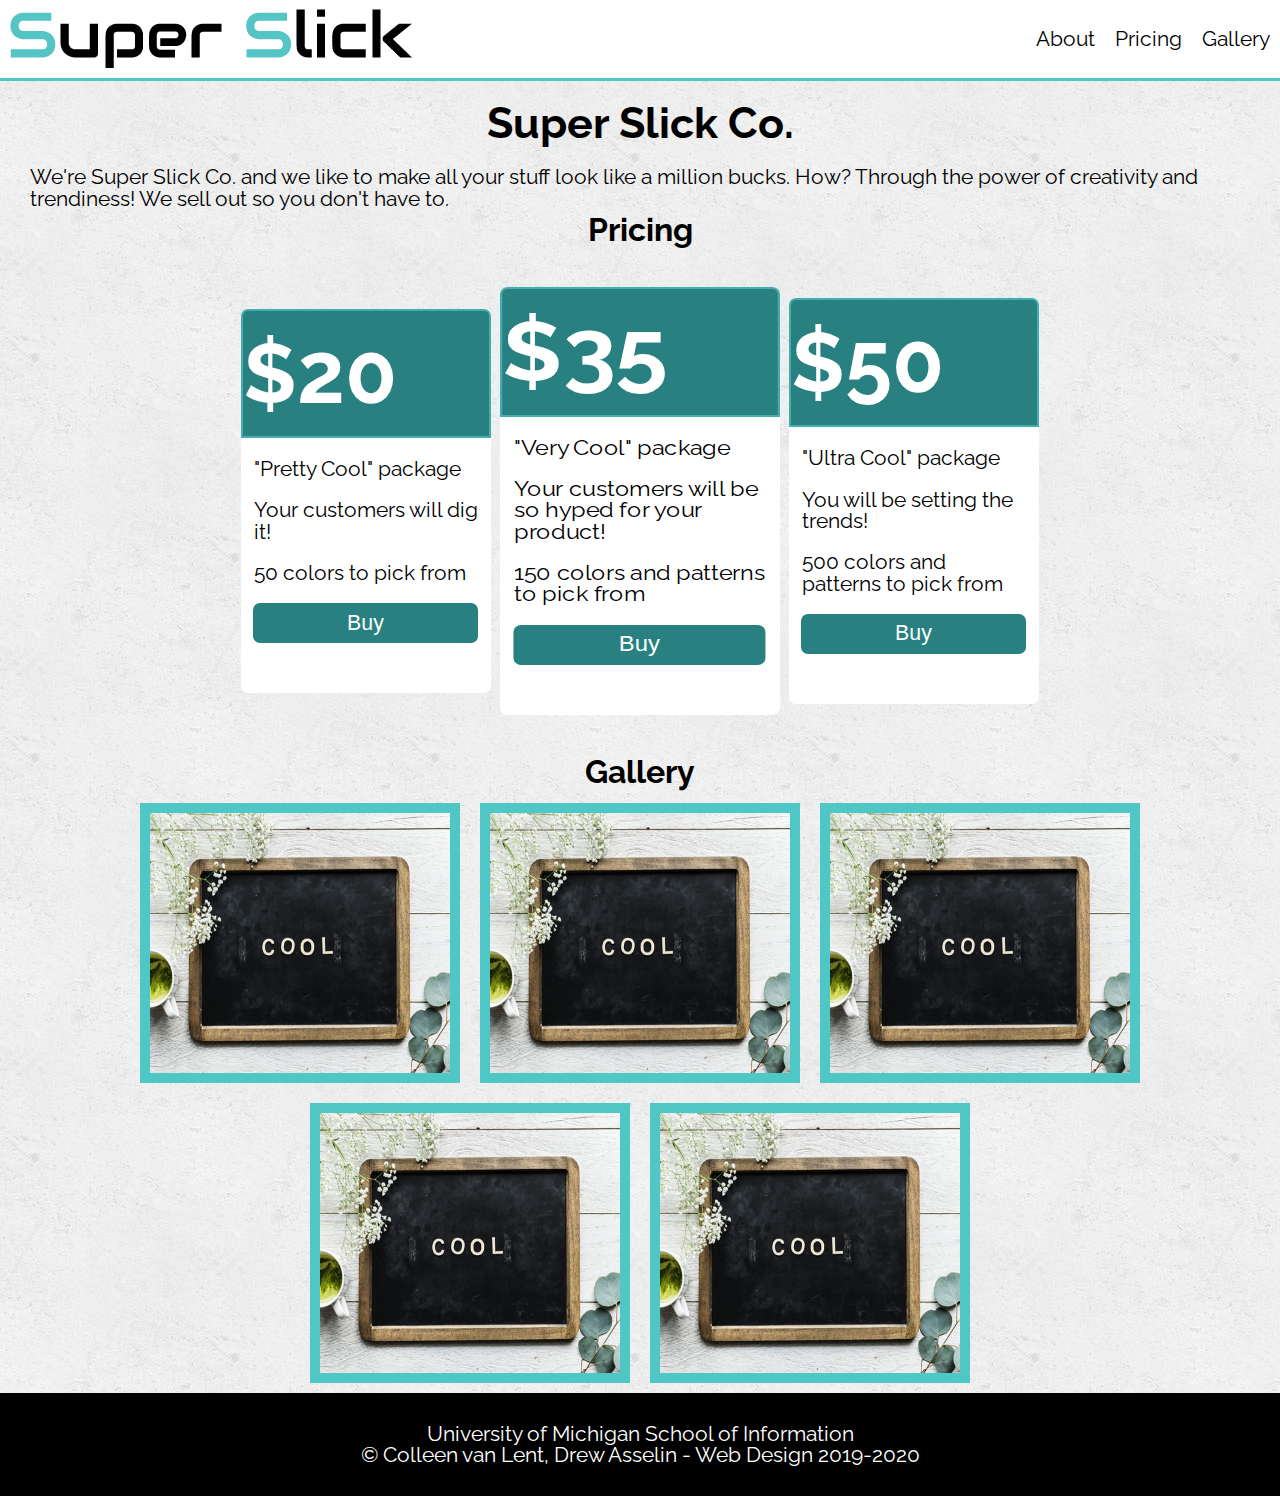
<file: index.html>
<!DOCTYPE html>
<html lang="en">
<head>
    <meta charset="utf-8">
    <link rel="shortcut icon" type="image/png" href="images/logo_icon.png"/>

    <link rel="stylesheet" type="text/css" href="css/html5reset.css">
    <link rel="stylesheet" type="text/css" href="css/style.css">
    <link href="https://fonts.googleapis.com/css?family=Raleway:200&display=swap" rel="stylesheet">
    <title>Super Slick Co.</title>
</head>

<body>
    <a class = "skip" href="#skip">Skip to Main Content</a>
    <header>
        <img src="images/logo.png" alt="logo" id = "logo">

        <nav>
            <ul class="nav_links">
                <li class="nav_item"><a href="#skip">About</a></li>
                <li class="nav_item"><a href="#pricing">Pricing</a></li>
                <li class="nav_item"><a href="#gallery">Gallery</a></li>
            </ul>
        </nav>
    </header>

    <main class="about" id="skip">
        <h1>Super Slick Co.</h1>
        <p>We're Super Slick Co. and we like to make all your stuff look like a million bucks. How? Through the power of creativity and trendiness! We sell out so you don't have to.</p>

        <h2 id = "pricing">Pricing</h2>
        <div class="pricing">
            <div class="card">
                <header><h3>$20</h3></header>
                <ul>
                    <li>"Pretty Cool" package</li>
                    <li>Your customers will dig it!</li>
                    <li>50 colors to pick from</li>
                </ul>
                <button>Buy</button>
            </div>

            <div class="card card_big">
                <header><h3>$35</h3></header>
                <ul>
                    <li>"Very Cool" package</li>
                    <li>Your customers will be so hyped for your product!</li>
                    <li>150 colors and patterns to pick from</li>
                </ul>
                <button>Buy</button>
            </div>

            <div class="card">
                <header><h3>$50</h3></header>
                <ul>
                    <li>"Ultra Cool" package</li>
                    <li>You will be setting the trends!</li>
                    <li>500 colors and patterns to pick from</li>
                </ul>
                <button>Buy</button>
            </div>
        </div>

        <h2 id = "gallery">Gallery</h2>
        <div class="gallery">
            <img id="image1" src="images/sample.jpg" alt="" />
            <img id="image2" src="images/sample.jpg" alt="" />
            <img id="image3" src="images/sample.jpg" alt="" />
            <img id="image4" src="images/sample.jpg" alt="" />
            <img id="image5" src="images/sample.jpg" alt="" />
        </div>
    </main>

    <footer>
        <p>University of Michigan School of Information <br/>
        &copy; Colleen van Lent, Drew Asselin - Web Design 2019-2020</p>
    </footer>
</body>
</html>
</file>
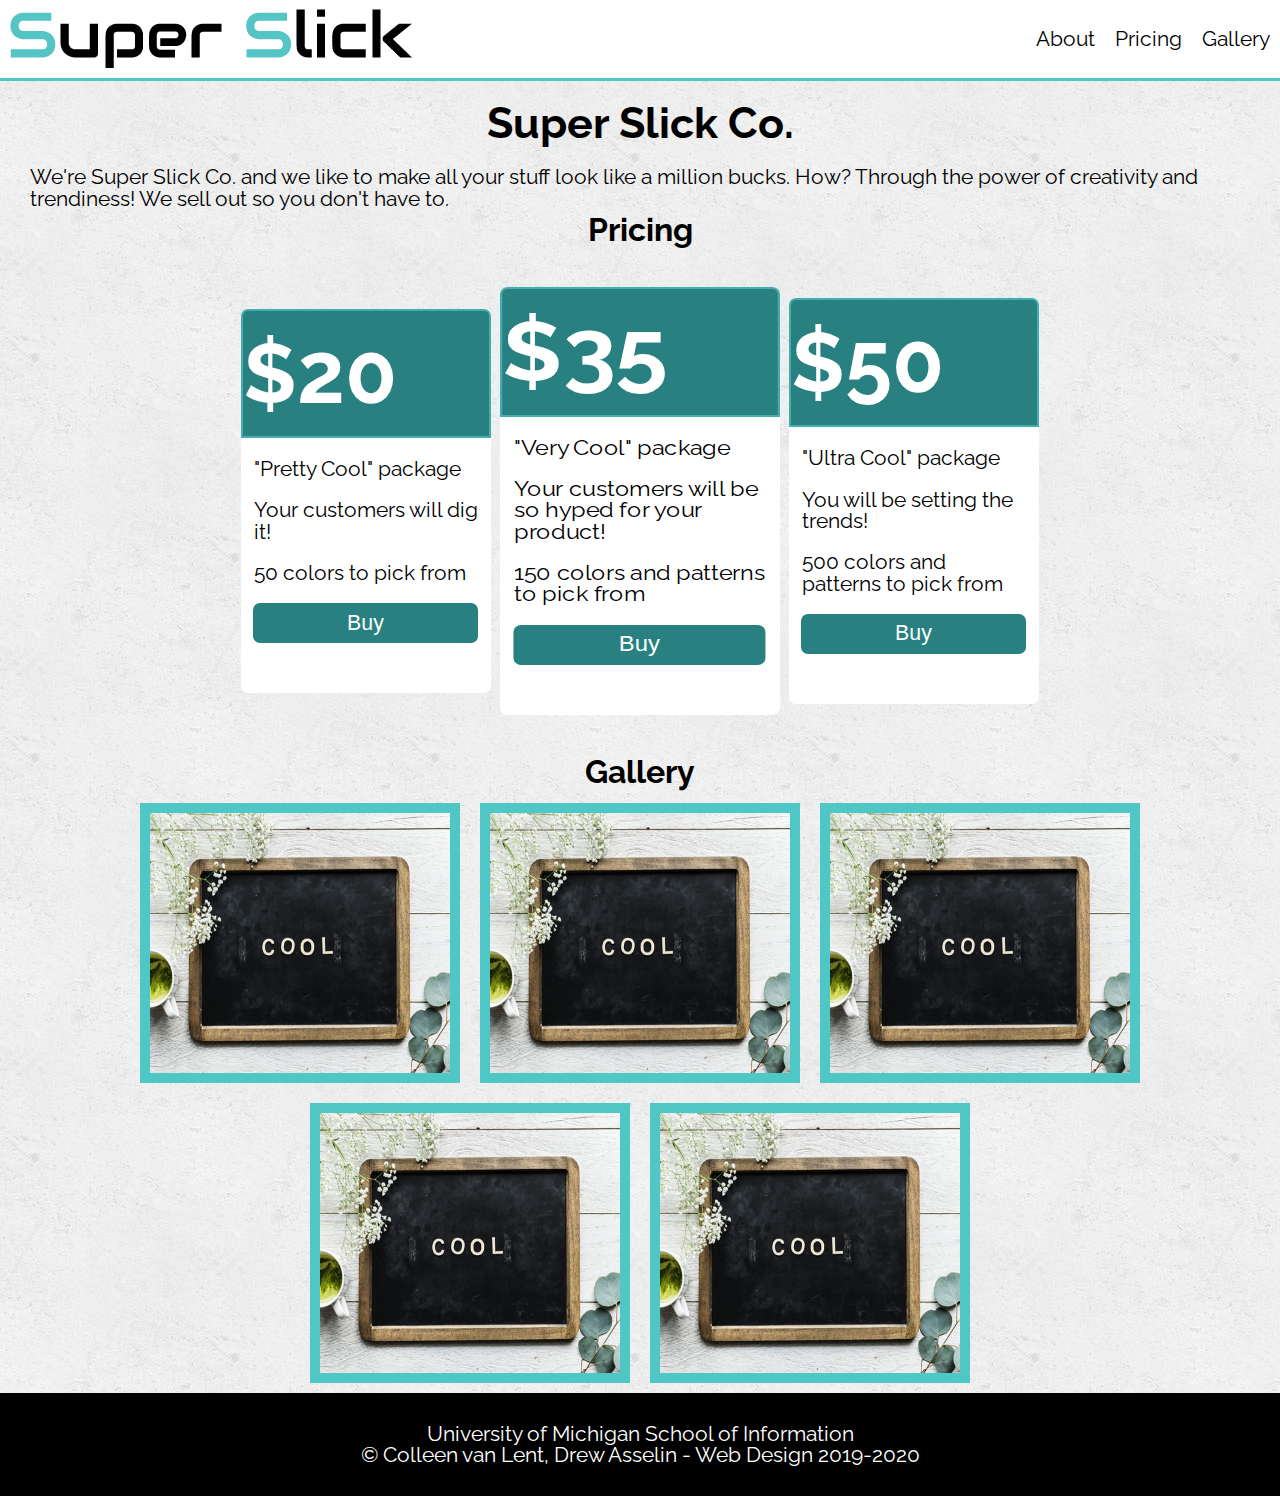
<file: hw5-correct.html>
<!DOCTYPE html>
<html lang="en">
<head>
    <meta charset="utf-8">
    <meta name="viewport" content="width=device-width, initial-scale=1.0">
    <link rel="shortcut icon" type="image/png" href="images/logo_icon.png"/>
    <link rel="stylesheet" type="text/css" href="css/html5reset.css">
    <link rel="stylesheet" type="text/css" href="css/style.css">
    <link href="https://fonts.googleapis.com/css?family=Raleway:200&display=swap" rel="stylesheet">
    <title>Super Slick Co.</title>
</head>

<body>
    <a class = "skip" href="#skip">Skip to Main Content</a>
    <header>
        <img src="images/logo.png" alt="logo" id = "logo">

        <nav>
            <ul class="nav_links">
                <li class="nav_item"><a href="#skip">About</a></li>
                <li class="nav_item"><a href="#pricing">Pricing</a></li>
                <li class="nav_item"><a href="#gallery">Gallery</a></li>
            </ul>
        </nav>
    </header>

    <main class="about" id="skip">
        <h1>Super Slick Co.</h1>
        <p>We're Super Slick Co. and we like to make all your stuff look like a million bucks. How? Through the power of creativity and trendiness! We sell out so you don't have to.</p>

        <h2 id = "pricing">Pricing</h2>
        <div class="pricing">
            <div class="card">
                <header><h3>$20</h3></header>
                <ul>
                    <li>"Pretty Cool" package</li>
                    <li>Your customers will dig it!</li>
                    <li>50 colors to pick from</li>
                </ul>
                <button>Buy</button>
            </div>

            <div class="card card_big">
                <header><h3>$35</h3></header>
                <ul>
                    <li>"Very Cool" package</li>
                    <li>Your customers will be so hyped for your product!</li>
                    <li>150 colors and patterns to pick from</li>
                </ul>
                <button>Buy</button>
            </div>

            <div class="card">
                <header><h3>$50</h3></header>
                <ul>
                    <li>"Ultra Cool" package</li>
                    <li>You will be setting the trends!</li>
                    <li>500 colors and patterns to pick from</li>
                </ul>
                <button>Buy</button>
            </div>
        </div>

        <h2 id = "gallery">Gallery</h2>
        <div class="gallery">
            <img id="image1" src="images/sample.jpg" alt="" />
            <img id="image2" src="images/sample.jpg" alt="" />
            <img id="image3" src="images/sample.jpg" alt="" />
            <img id="image4" src="images/sample.jpg" alt="" />
            <img id="image5" src="images/sample.jpg" alt="" />
        </div>
    </main>

    <footer>
        <p>University of Michigan School of Information <br/>
        &copy; Colleen van Lent, Drew Asselin - Web Design 2019-2020</p>
    </footer>
</body>
</html>
</file>
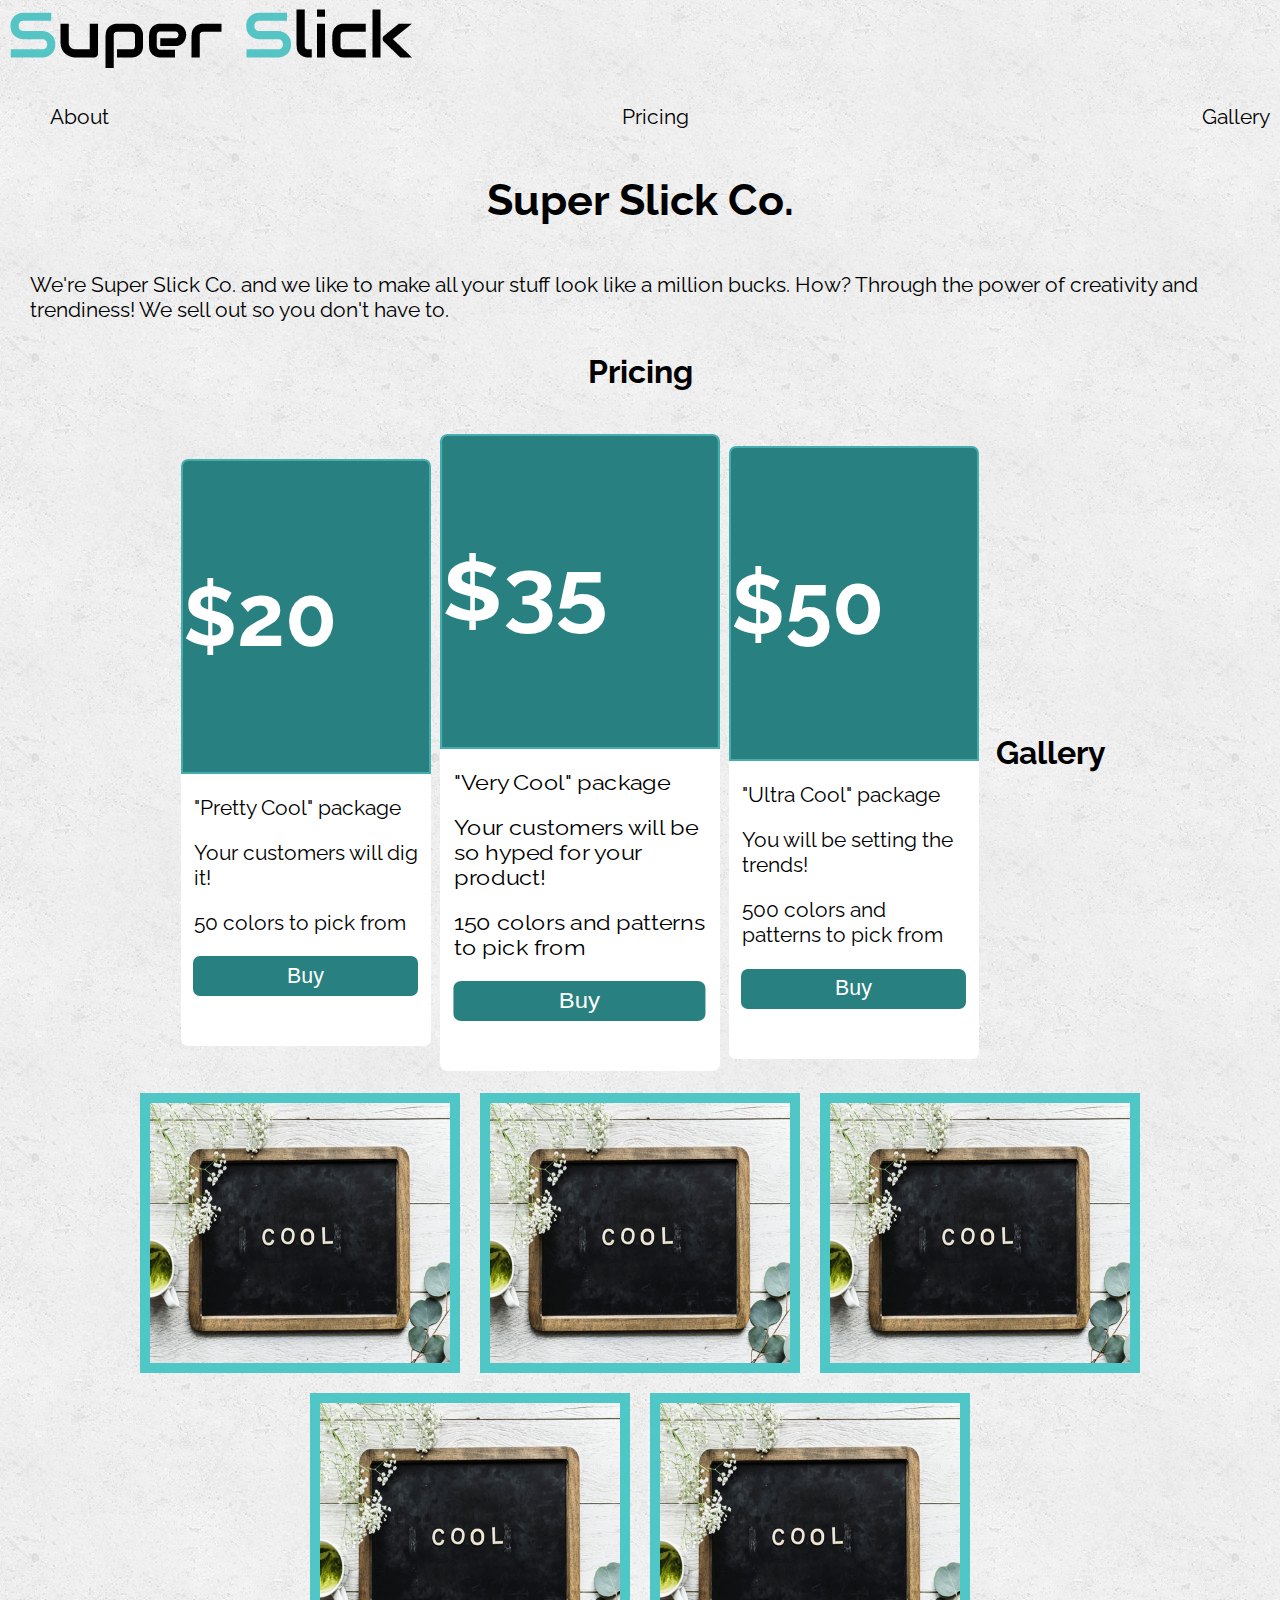
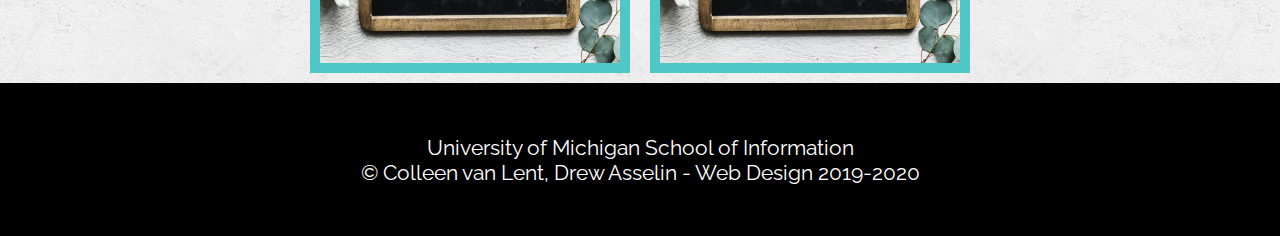
<file: hw5.html>
<!DOCTYPE html>
<html lang="en">
  <head>
    <meta charset="utf-8">
    <link rel="shortcut icon" type="image/png" href="images/logo_icon.png"/>

    <link rel="stylesheet" type="text/css" href="css/style.css">
    <link href="https://fonts.googleapis.com/css?family=Raleway:200&display=swap" rel="stylesheet">
    <title>Super Slick Co.</title>
  </head>
  <body>
    <a class = "skip" href="#skip">Skip to Main Content</a>
    <div class="nav_img">
      <img src="images/logo.png" alt="logo" id = "logo">
      <nav>
        <ul class="nav_links">
          <li class="nav_item"><a href="#skip">About</a></li>
          <li class="nav_item"><a href="#pricing">Pricing</a></li>
          <li class="nav_item"><a href="#gallery">Gallery</a></li>
        </ul>
      </nav>
    </div>
    <main class="about" id="skip">
<!--     <img src="images/logo.png" alt="logo" id="logo">
 -->    <h1>Super Slick Co.</h1>
    <p>We're Super Slick Co. and we like to make all your stuff look like a million bucks. How? Through the power of creativity and trendiness! We sell out so you don't have to.</p>
    </div>

    <h2>Pricing</h2>
    <a id="pricing"></a>
      <div class="pricing">
        <div id="low" class="card">
          <header><h3>$20</h3></header>
          <ul>
            <li>"Pretty Cool" package</li>
            <li>Your customers will dig it!</li>
            <li>50 colors to pick from</li>
          </ul>
          <button>Buy</button>
        </div>
        <div id="mid" class="card card_big">
          <header><h3>$35</h3></header>
          <ul>
            <li>"Very Cool" package</li>
            <li>Your customers will be so hyped for your product!</li>
            <li>150 colors and patterns to pick from</li>
          </ul>
          <button>Buy</button>
        </div>
        <div id="high" class="card">
          <header><h3>$50</h3></header>
          <ul>
            <li>"Ultra Cool" package</li>
            <li>You will be setting the trends!</li>
            <li>500 colors and patterns to pick from</li>
          </ul>
          <button>Buy</button>
        </div>

      <h2>Gallery</h2>
      <a id="gallery"></a>
        <div class="gallery">
          <img id="image1" src="images/sample.jpg" alt="" />
          <img id="image2" src="images/sample.jpg" alt="" />
          <img id="image3" src="images/sample.jpg" alt="" />
          <img id="image4" src="images/sample.jpg" alt="" />
          <img id="image5" src="images/sample.jpg" alt="" />
        </div>
  </main>

    <footer>
      <p>University of Michigan School of Information <br/>
        &copy; Colleen van Lent, Drew Asselin - Web Design 2019-2020</p>
    </footer>
  </body>
</html>
</file>
<file: css/style.css>
body {
    font-family: 'Raleway', sans-serif; /* Test for this*/
    margin: 0;
    padding: 0;
    font-size: 16pt; /* test for this! Make all sizes em or rem */
    background-image: url('../images/concrete_seamless.png');
}

h1 {
    font-size: 2em;
    text-align: center;
    line-height: 2;
}

h2 {
    font-size: 1.5em;
    text-align: center;
    padding: 5px;
}

p {
    padding: 0 30px;
}

a.skip {
    background: white;
    left: 0;
    padding: 6px;
    position: absolute;
    top: -40px;
    -webkit-transition: top 1s ease-out;
    transition: top 1s ease-out;
    z-index: 1;
}

a.skip:focus {
    top:20px;
    color: black;
    text-decoration-style: solid;
}

*:focus {
    border: 2px solid black;
}

footer {
    background-color: black;
    color: white;
    padding: 30px;
    text-align: center;
}

/*
Keyframes for animation*/

@-webkit-keyframes logo_wiggle {
    from {
        width: 25px;
    } to {
        width: 420px;
    }
}

@keyframes logo_wiggle {
    from {
        width: 25px;
    } to {
        width: 420px;
    }
}

#logo {
    -webkit-animation-name: logo_wiggle;
    animation-name: logo_wiggle;
    -webkit-animation-duration: 3s;
    animation-duration: 3s;
    -webkit-animation-iteration-count: 1;
    animation-iteration-count: 1;
}

/* Cards! */
.pricing {
    min-height: 500px;
    display: flex;
    flex-flow: row wrap;
    justify-content: center;
    align-items: center;
}

.card {
    flex-basis: 400px;
    margin: 12px;
    background: #fff;
    border-radius: 7px;
    padding: 0 0 50px 0;
}

.card > header {
    background: #288080;
    border: 2px solid #45ADAD;
    padding: 20px 0;
    border-radius: 7px 7px 0 0;
}

.card > ul {
    list-style: none;
    padding: 0;
}

.card > ul li {
    width: 90%;
    margin: 20px auto;
}

.card button {
    width: 90%;
    height: 40px;
    border: 0;
    margin-left: 12px;
    border-radius: 7px;
    background: #288080;
    color: white;
    font-size: 1em;
}

.card h3 {
    font-size: 4em;
    color: white;
    text-align: center;
}

.card_big {
    -webkit-transform: initial;
            transform: initial;
}

/* Gallery! */
.gallery {
    display: flex;
    flex-flow: row wrap;
    justify-content: center;
    min-height: 600px;
}

.gallery > img {
    border: 10px #50C7C7 solid;
    margin: 10px;
    width: 300px;
}

/* Navbar */
header {
    display: flex;
    flex-flow: column nowrap;
    justify-content: space-between;
    align-items: center;
    background: #fff;
    border-bottom: 3px solid #50C7C7;
}

.nav_links {
    display: flex;
    flex-flow: column nowrap;
    justify-content: space-between;
    list-style: none;
}

.nav_item a {
    color: black;
    text-decoration: none;
}

.nav_item a:hover, a:focus {
    color: #50C7C7;
    text-decoration: underline;
    -webkit-text-decoration-style: dotted;
            text-decoration-style: dotted;
}

@media screen and (min-width: 850px) {
    /* Cards! */
    .card {
        flex-basis: 250px;
    }

    .card_big {
        -webkit-transform: scaleX(1.12);
                transform: scaleX(1.12);
    }

    /* Navbar */
    header {
        flex-direction: row;
    }

    .nav_links {
        flex-direction: row;
    }

    .nav_item a {
        padding: 10px;
    }
}

@media print {
    body {
        background-color: #fff;
        background-image: none;
    }

    .pricing {
        align-items: flex-start;
    }

    .card {
        flex-basis: 200px;
    }

    .gallery, #gallery {
        display: none;
    }
}

@media screen and (prefers-reduced-motion: reduce) {
    html {
        scroll-behavior: auto; /* Removes scroll animation */
    }

    #logo {
        -webkit-animation: none;
        animation: none;
    }
}
</file>
